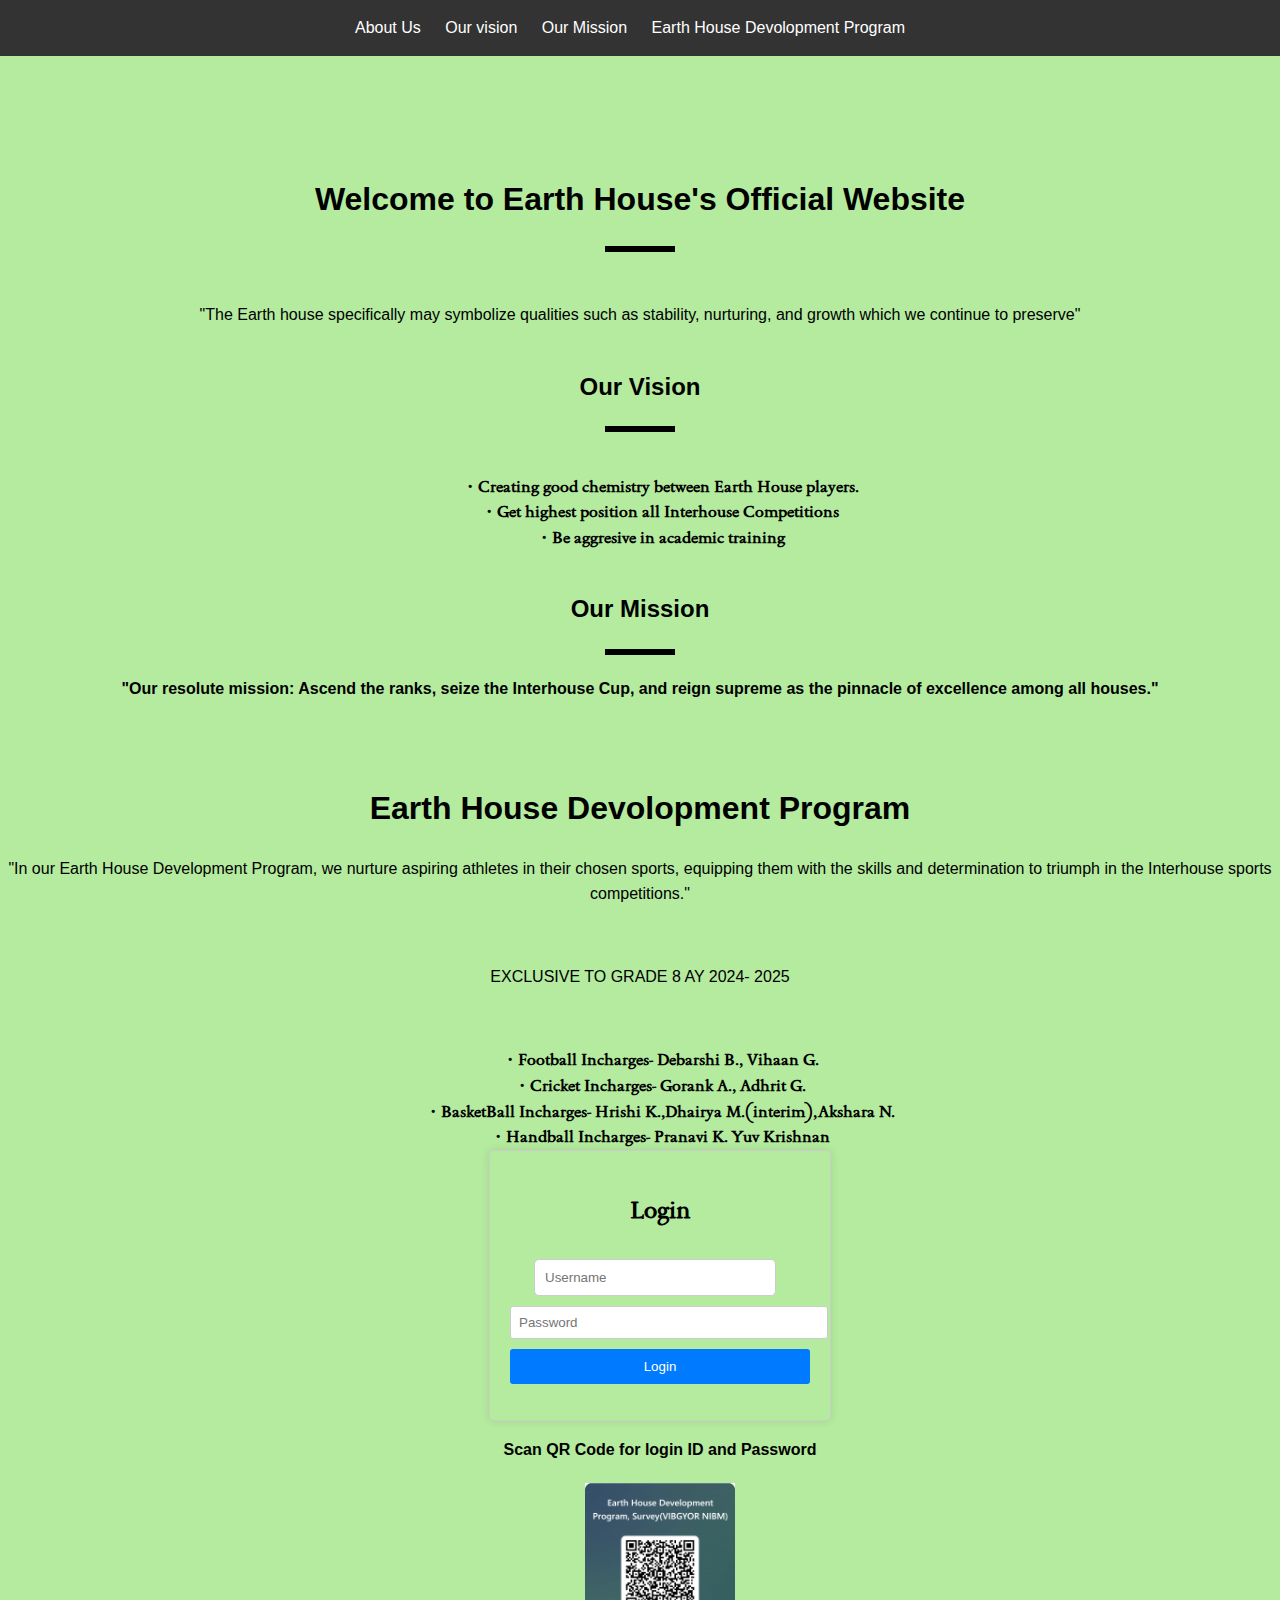
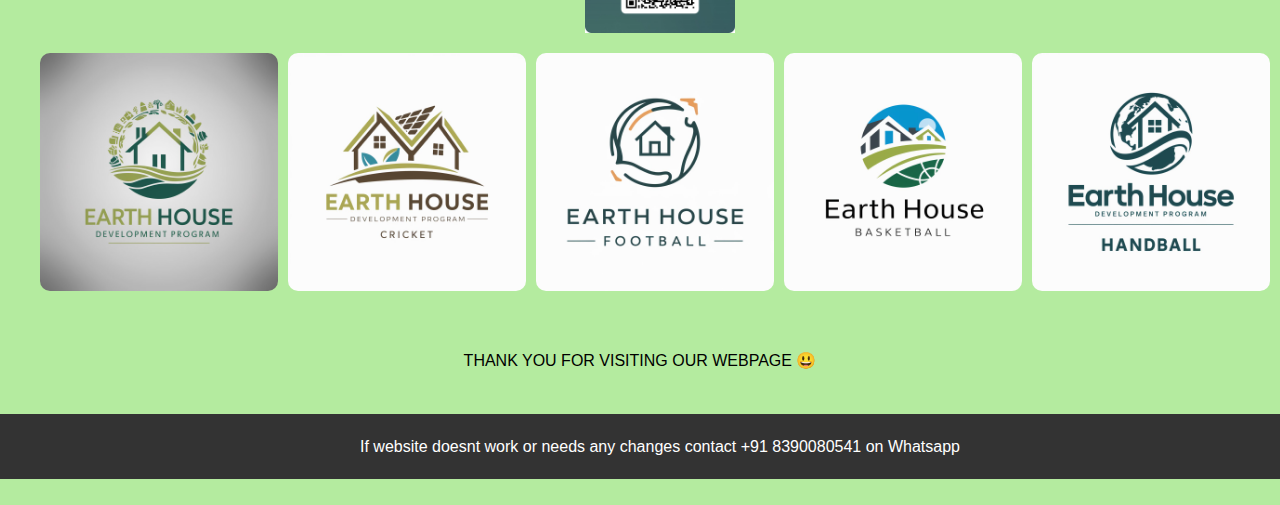
<file: index.html>
<!DOCTYPE html>
<html lang="en" bgcolor=#cdeeb0>
<head>
  <meta charset="UTF-8">
  <title>Earth House Official </title>
  <link rel="stylesheet" href="style.css">
  <link rel="preconnect" href="https://fonts.googleapis.com">
<link rel="preconnect" href="https://fonts.gstatic.com" crossorigin>
<link href="https://fonts.googleapis.com/css2?family=Sedan:ital@0;1&display=swap" rel="stylesheet">
</head>
<body>
    <center>
  <header>
    <nav>
      <ul class="menu">
       
        <li class="links"><a href="#about">About Us</a></li>
        <li class="links"><a href="#rules">Our vision</a></li>
        <li class="links"><a href="#members">Our Mission</a></li>
        <li class="links"><a href="#membersg">Earth House Devolopment Program</a></li>
        
      </ul>
    </nav>
  </header>
  <br>
  <br>
  <br>
  
  <main>
    <section id="about">
      

      <h1>Welcome to Earth House's Official Website</h1>
      <div class="line"> </div>
     
   <br>
   <p>"The Earth house specifically may symbolize qualities such as stability, nurturing, and growth which we continue to preserve"</p>
    </section>
    
      <section id="rules">
      <h2>Our Vision</h2>
      <div class="line"> </div>
      <ol>
       
        <br>
      ・Creating good chemistry between Earth House players.
        <br>
        ・Get highest position all Interhouse Competitions
        <br>
        ・Be aggresive in academic training
               
            </li>
      </ol>
    </section>
    
    <section id="members">
      <h2>Our Mission</h2>
      <div class="line"> </div>
     <h4>"Our resolute mission: Ascend the ranks, seize the Interhouse Cup, and reign supreme as the pinnacle of excellence among all houses."</h4>
    </section>
  </main>
      <section id="membersg">
         <h1>Earth House Devolopment Program</h1>
      <p>"In our Earth House Development Program, we nurture aspiring athletes in their chosen sports, equipping them with the skills and determination to triumph in the Interhouse sports competitions."</p>
      <br>
      <p>EXCLUSIVE TO GRADE 8 <AY24-25>  AY 2024- 2025</AY24-25></p>
   <br>
   <ol>
    ・Football Incharges- Debarshi B., Vihaan G.
     <br>
     ・Cricket Incharges- Gorank A., Adhrit G.
     <br>
     ・BasketBall Incharges- Hrishi K.,Dhairya M.(interim),Akshara N.
     <br>
     ・Handball Incharges- Pranavi K. Yuv Krishnan
     <br>

     <div class="login-container">
      <h2>Login</h2>
      <input type="text" id="username" placeholder="Username">
      <input type="password" id="password" placeholder="Password">
      <button onclick="login()">Login</button>
      <p id="message"></p>
  </div>
  
  <script src="main.js"></script>

  <div class="slideshow-container">

  
  <!-- Your existing JavaScript script -->
  <script src="main.js"></script>
  
  
  
<p> Scan QR Code for login ID and Password</p>
  <img src="QR Code.jpg" class="Profile" id="qr">

  <div class="gallery">
    <div class="gallery-item">
        <img src="PIC1.jpg" alt="PIC1">
    </div>
    <div class="gallery-item">
        <img src="PIC2.jpg" alt="PIC2">
    </div>
    <div class="gallery-item">
        <img src="PIC3.jpg" alt="PIC3">
    </div>
    <div class="gallery-item">
        <img src="PIC4.jpg" alt="PIC4">
    </div>
    <div class="gallery-item">
        <img src="PIC5.jpg" alt="PIC5">
    </div>
</div>
<div class="lightbox" id="lightbox">
    <span class="close">&times;</span>
    <img class="lightbox-content" id="lightbox-img">
</div>






     </li>
   </ol>
   <br>
   <p>THANK YOU FOR VISITING OUR WEBPAGE &#x1F603;</p>
    </section>
    
    <footer>
      <!-- Existing footer content -->
  
      <!-- Instagram icon and link with account name -->
     
          If website doesnt work or needs any changes contact +91 8390080541 on Whatsapp
      </a>
  </footer>
  

   
      <!-- Existing footer content -->
  
  
  </footer>
</center>
</body>
</html>




<div class="parallax-inner">
  <br>
  </div>
</file>
<file: style.css>
body {
  font-family: Arial, sans-serif;
  margin: 0;
  padding: 0;
  line-height: 1.6;
  background-image: #cdeeb0;
}

header {
  background-color: #333 ;
  color: #c7f0a3 ;
  padding: 15px;
}

nav ul {
  list-style-type: none;
  margin: 0;
  padding: 0;
}

nav ul li {
  display: inline;
  margin-right: 20px;
}

nav ul li a {
  color: #fff;
  text-decoration: none;
}

main {
  padding: 20px;
}

section {
  margin-bottom: 40px;
}

footer {
  background-color: #333;
  color: #faedd2;
  text-align: center;
  padding: 10px;
  position: fixed;
  bottom: 0;
  width: 100%;
}

.parallax-inner {
  display: table-cell;
  position: relative;
  text-align: center;
  vertical-align: middle;
  position: relative;
  
}

  .parallax-inner img {
width: 300px; /* Adjust as needed */
height: 300px; /* Adjust as needed */
overflow: hidden;
width: 100%;
height: 100%;
transition: transform 0.3s ease;

}

.parallax-inner:hover img{
transform: scale(1.1); /* Adjust the scale factor for the zoom effect */}

p{
  font-family: 'Segoe UI', Tahoma, Geneva, Verdana, sans-serif;
  color: rgb(0, 0, 0);
}

ol{
  font-family:'Sedan';
  font-weight: 900;
  color: rgb(176, 196, 166);
  color: black;

}

ul{
  font-family: 'Trebuchet MS', 'Lucida Sans Unicode', 'Lucida Grande', 'Lucida Sans', Arial, sans-serif;
  color: rgb(0, 213, 255);
}

.line {
  height: 6px;
  background-color: black;
  width: 70px;
  margin: 8px auto;

}
html {
  scroll-behavior: smooth;
}
.login-container {
width: 300px;
padding: 20px;
border: 1px solid #ccc;
border-radius: 5px;
background-color: linear-gradient(to right top, rgb(168, 202, 175), rgb(132, 202, 132), #18c172, #006823, #006494);
box-shadow: 0 0 10px rgba(0, 0, 0, 0.1);
}

.login-container input {
width: 100%;
margin-bottom: 10px;
padding: 8px;
border: 1px solid #ccc;
border-radius: 3px;
}

.login-container button {
width: 100%;
padding: 10px;
border: none;
border-radius: 3px;
background-color: #007bff;
color: #fff;
cursor: pointer;
}
/* styles.css */

body {
font-family: Arial, sans-serif;
background-color: #b4eb9f;
margin: 0;
padding: 0;
}

.container {
max-width: 800px;
margin: 20px auto;
padding: 20px;
background-color: #fff;
border-radius: 5px;
box-shadow: 0 0 10px rgba(0, 0, 0, 0.1);
}

.chat-window {
height: 400px;
overflow-y: scroll;
border: 1px solid #ccc;
border-radius: 5px;
padding: 10px;
}

.message {
margin-bottom: 10px;
padding: 5px 10px;
background-color: #f0f0f0;
border-radius: 5px;
}

.message.sender {
background-color: #007bff;
color: #fff;
}

.message.receiver {
background-color: #28a745;
color: #fff;
}

.message input[type="file"] {
margin-top: 10px;
}

.message button {
margin-left: 10px;
padding: 5px 10px;
background-color: #007bff;
color: #fff;
border: none;
border-radius: 5px;
cursor: pointer;
}

.message button:hover {
background-color: #0056b3;
}

.message img {
max-width: 100%;
border-radius: 5px;
}

.message video {
max-width: 100%;
border-radius: 5px;
}

input[type="text"] {
width: calc(100% - 80px);
padding: 10px;
margin-top: 10px;
margin-right: 10px;
border: 1px solid #ccc;
border-radius: 5px;
}

button[type="submit"] {
padding: 10px 20px;
background-color: #007bff;
color: #fff;
border: none;
border-radius: 5px;
cursor: pointer;
}

button[type="submit"]:hover {
background-color: #0056b3;
}
/* Add this CSS to your stylesheet */



/* Styles for the massive image at the end of the page */
#end-image {
  display: block; /* Ensures the image is displayed as a block element */
  max-width: 100%;
}



#qr {
  display: block; /* Ensures the image is displayed as a block element */
  max-width: 100%; /* Ensures the image width does not exceed the container width */
  width: 150px; /* Sets a smaller specific width for the image */
  height: auto; /* Maintains the aspect ratio */
  margin: 20px auto; /* Adds some space above the image and centers it horizontally */
}


.gallery {
  display: flex;
  flex-wrap: wrap;
  gap: 10px;
}

.gallery-item {
  width: calc(20% - 10px);
  cursor: pointer;
  transition: transform 0.3s ease;
}

.gallery-item img {
  width: 100%;
  height: auto;
  display: block;
  border-radius: 10px;
}

.gallery-item:hover {
  transform: scale(1.05);
}

.lightbox {
  display: none;
  position: fixed;
  z-index: 1000;
  left: 0;
  top: 0;
  width: 100%;
  height: 100%;
  background-color: rgba(0, 0, 0, 0.8);
  align-items: center;
  justify-content: center;
}

.lightbox-content {
  max-width: 90%;
  max-height: 90%;
  border-radius: 10px;
}

.lightbox .close {
  position: absolute;
  top: 20px;
  right: 30px;
  color: white;
  font-size: 40px;
  font-weight: bold;
  cursor: pointer;
}

footer {
  /* Ensure your footer styling is consistent */
  padding: 20px;
  background-color: #333;
  color: #fff;
  text-align: center;
  position: relative;
  bottom: 0;
  width: 100%;
}

.instagram-link {
  display: inline-flex;
  align-items: center;
  color: #fff;
  text-decoration: none;
  font-size: 16px; /* Adjust font size as needed */
  margin: 10px;
  justify-content: center;
}

.instagram-link img {
  width: 30px; /* Adjust size as needed */
  height: 30px; /* Adjust size as needed */
  margin-right: 10px;
  transition: transform 0.3s ease;
}

.instagram-link:hover img {
  transform: scale(1.1);
}

.instagram-link:hover span {
  text-decoration: underline;
}
</file>
